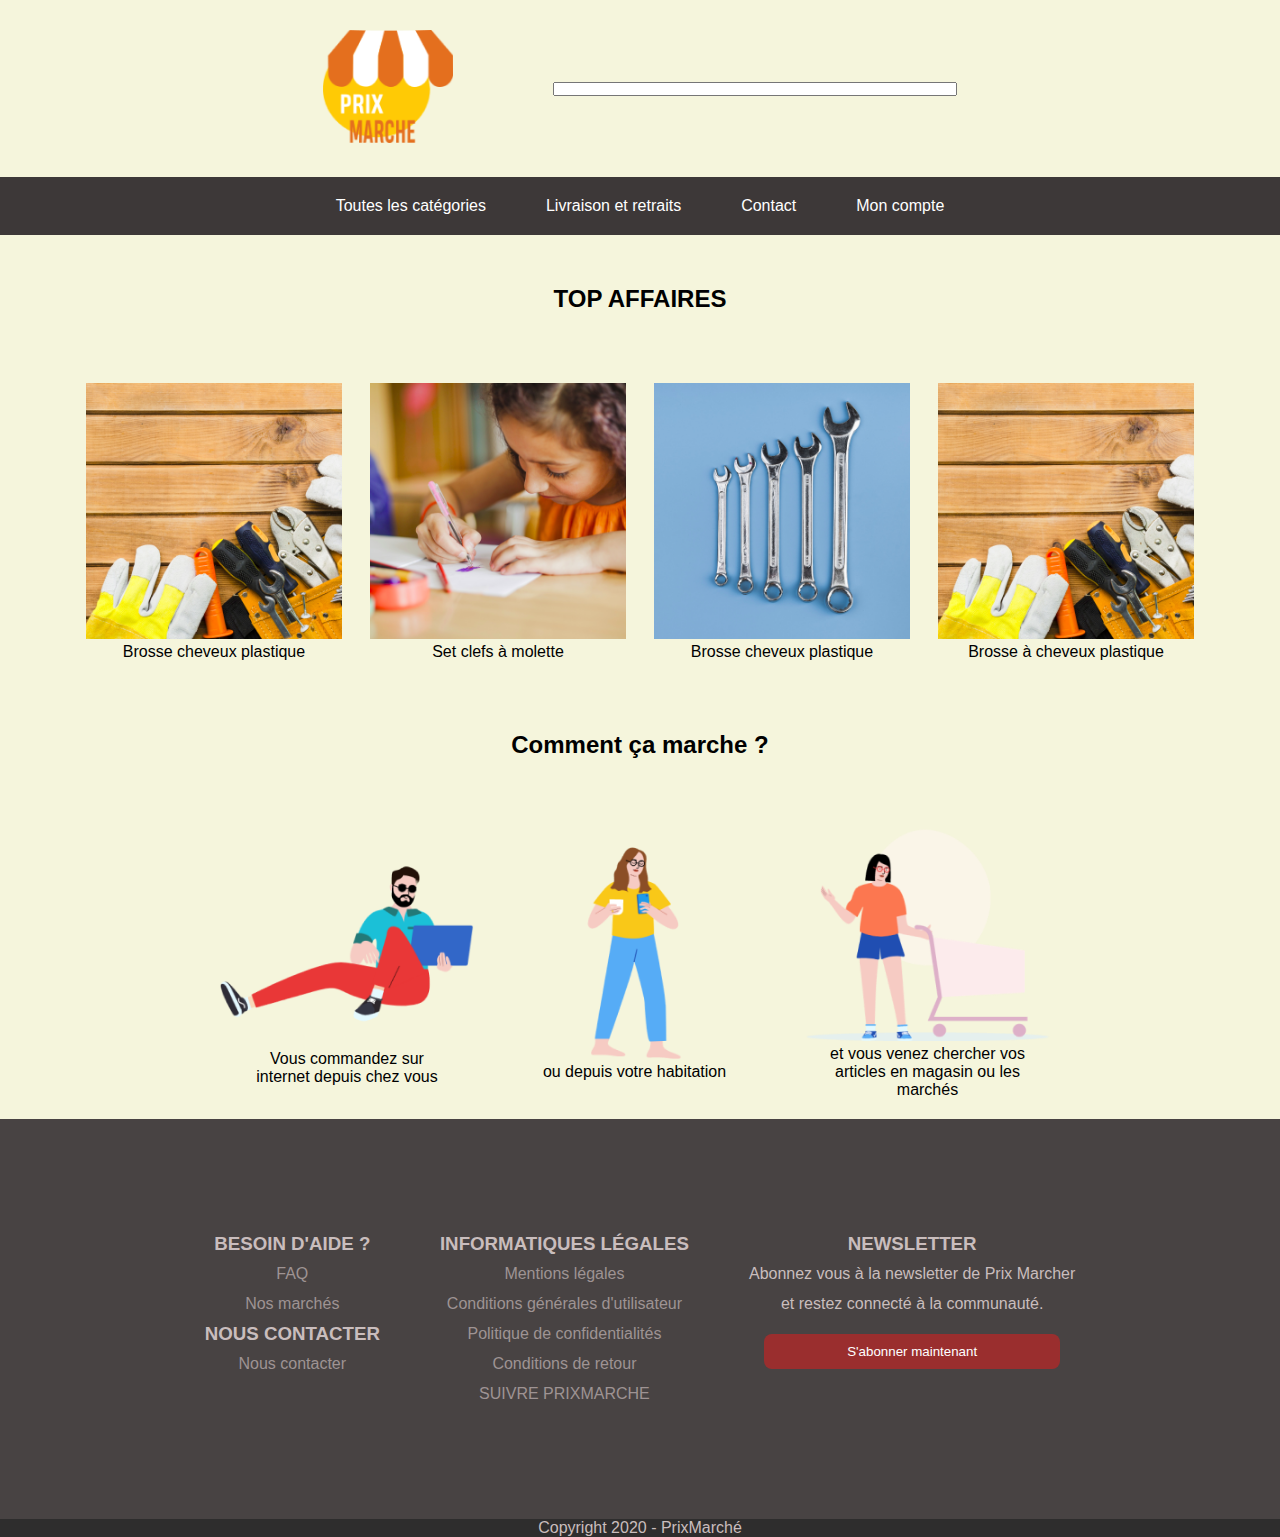
<file: index.html>
<!DOCTYPE html>
<html lang="fr">
<head>
  <meta charset="UTF-8">
  <meta name="viewport" content="width=device-width, initial-scale=1.0">
  <title>Prix marche</title>
  <link rel="stylesheet" href="style.css">
  </head>

  <body>
    <header>
      <div class="nav-mobile">
        <button class="ham"></button>
        <nav class="navbar">
          <ul>
            <li><a href="menuLink">Toutes les catégories</a></li>
            <li><a href="menuLink">Livraison et retraits</a></li>
            <li><a href="menuLink">Contact</a></li>
            <li><a href="menuLink">Mon compte</a></li>
            <li><a class="menuLink" href="#">Entretien et ménage</a></li>
            <li><a class="menuLink" href="#">Bricolage</a></li>
            <li><a class="menuLink" href="#">Bureau-scolaire</a></li>
            <li><a class="menuLink" href="#">Masque</a></li>
            <li><a class="menuLink" href="#">Mercerie</a></li>
            <li><a class="menuLink" href="#">Entretien et ménage</a></li>
            <li><a class="menuLink" href="#">Soin et beauté</a></li>
            <li><a class="menuLink" href="#">Salle de bain</a></li>
            <li><a class="menuLink" href="#">Jeux et jouets</a></li>
            <li><a class="menuLink" href="#">Téléphonie-Multimédia</a></li>
            <li><a class="menuLink" href="#">Animalerie</a></li>
          </ul>
        </nav>
        <div class="logo-principal">
          <a href="index.html"><img src="images/logo-prix-marché 1.png" alt="logo-prix-marché"></a>
        </div>
        <div class="cart">
          <img src="images/panier.png" alt="">
        </div>
      </div>
      <div class="menu-pc">
        <div class="logo-search">
          <a href="index.html"><img src="images/logo-prix-marché 1.png" alt="logo-prix-marché"></a>
          <input type="text">
        </div>

        <nav class="navbar-pc">
          <ul>
            <li><a href="categories.html">Toutes les catégories</a></li>
            <li><a href="">Livraison et retraits</a></li>
            <li><a href="">Contact</a></li>
            <li><a href="">Mon compte</a></li>
          </ul>
        </nav>

      </div>
    </header>

    <section class="container">
      <h2>TOP AFFAIRES</h2>
      <div class="blocs">
        <div class="bloc">
          <a href=""><img src="images/Different carpentry tools on wooden table.png" alt=""></a>
          <p>Brosse cheveux plastique</p>
        </div>
        <div class="bloc">
          <a href=""><img src="images/Schoolgirl sitting at table drawing.png" alt=""></a>
          <p>Set clefs à molette</p>
        </div>
        <div class="bloc">
          <a href=""><img src="images/Top view different types of wrenches.png" alt=""></a>
          <p>Brosse cheveux plastique</p>
        </div>
        <div class="bloc">
          <a href=""><img src="images/Different carpentry tools on wooden table.png" alt=""></a>
          <p>Brosse à cheveux plastique</p>
        </div>
      </div>
    </section>

    <section class="container">
      <h2>Comment ça marche ?</h2>
      <div class="blocs">
        <div class="bloc">
          <a href=""><img src="images/Stuck at Home Sitting On Floor.png" alt=""></a>
          <p>Vous commandez sur<br> internet depuis chez vous</p>
        </div>
        <div class="bloc">
          <a href=""><img src="images/Stuck at Home Standing.png" alt=""></a>
          <p>ou depuis votre habitation</p>
        </div>
        <div class="bloc">
          <a href=""><img src="images/Stuck at Home Shopping.png" alt=""></a>
          <p>et vous venez chercher vos<br> articles en magasin ou les<br> marchés</p>
        </div>
    </section>

    <footer>
      <div class="footer">
        <div>
          <h3>BESOIN D'AIDE ?</h3>
          <a href="">FAQ</a>
          <a href="">Nos marchés</a>
          <h3>NOUS CONTACTER</h3>
          <a href="">Nous contacter</a>
        </div>
        <div>
          <h3>INFORMATIQUES LÉGALES</h3>
          <a href="">Mentions légales</a>
          <a href="">Conditions générales d'utilisateur</a>
          <a href="">Politique de confidentialités</a>
          <a href="">Conditions de retour</a>
          <a href="">SUIVRE PRIXMARCHE</a>
        </div>
        <div>
          <h3>NEWSLETTER</h3>
          <p>Abonnez vous à la newsletter de Prix Marcher<br> et restez connecté à la communauté.</p>
          <button>S'abonner maintenant</button>
        </div>
      </div>
      <div class="copyright">
        <p>Copyright 2020 - PrixMarché </p>
      </div>
    </footer>

  <script src="script.js"></script>
</body>
</html>
</file>
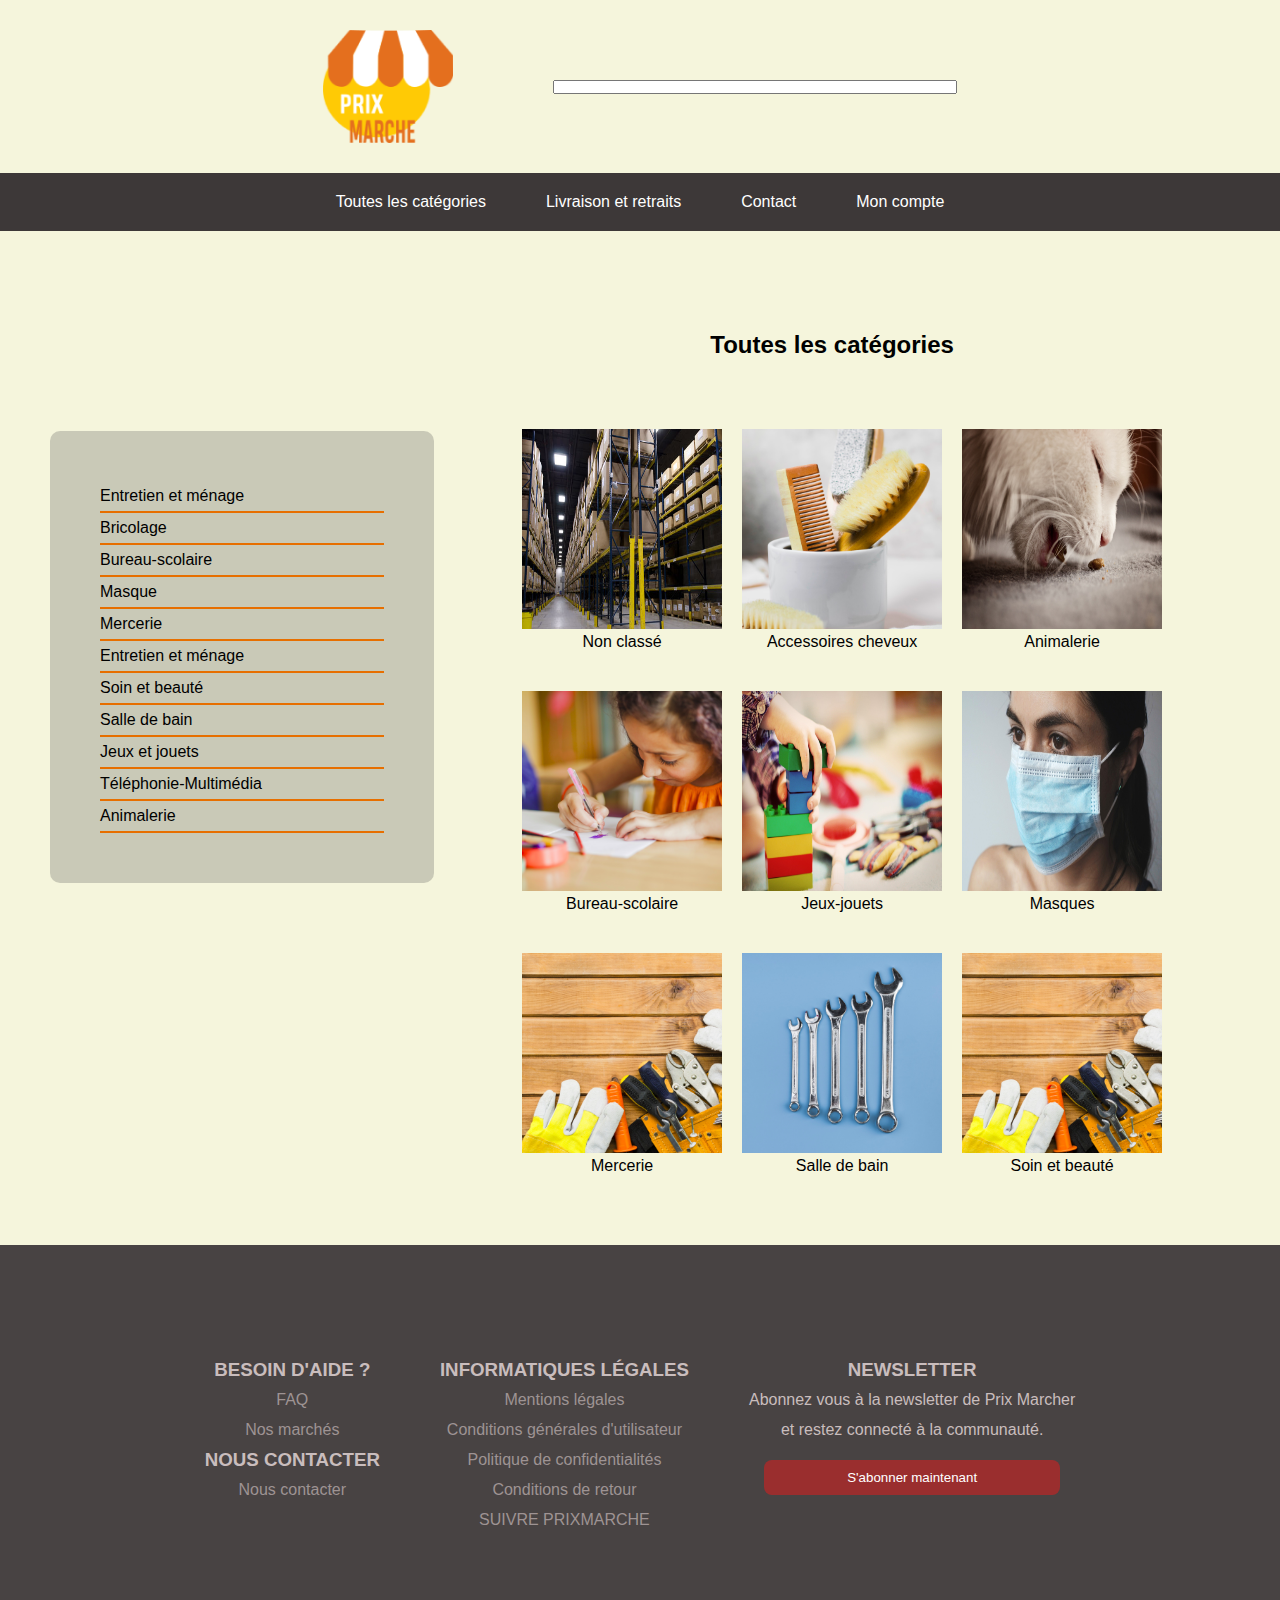
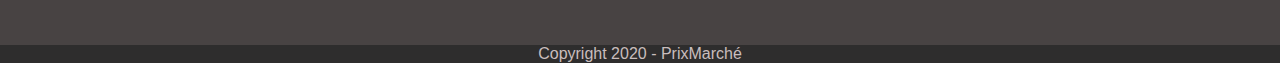
<file: categories.html>
<!DOCTYPE html>
<html lang="fr">
<head>
  <meta charset="UTF-8">
  <meta name="viewport" content="width=device-width, initial-scale=1.0">
  <title>Prix marche</title>
  <link rel="stylesheet" href="style.css">
  </head>

  <body>
    <header>
      <div class="nav-mobile">
        <button class="ham"></button>
        <nav class="navbar">
          <ul>
            <li><a href="">Livraison et retraits</a></li>
            <li><a href="">Contact</a></li>
            <li><a href="">Mon compte</a></li>
            <li><a href="categories.html">Toutes les catégories</a></li>
            <li><a class="menuLink" href="#">Entretien et ménage</a></li>
            <li><a class="menuLink" href="#">Bricolage</a></li>
            <li><a class="menuLink" href="#">Bureau-scolaire</a></li>
            <li><a class="menuLink" href="#">Masque</a></li>
            <li><a class="menuLink" href="#">Mercerie</a></li>
            <li><a class="menuLink" href="#">Entretien et ménage</a></li>
            <li><a class="menuLink" href="#">Soin et beauté</a></li>
            <li><a class="menuLink" href="#">Salle de bain</a></li>
            <li><a class="menuLink" href="#">Jeux et jouets</a></li>
            <li><a class="menuLink" href="#">Téléphonie-Multimédia</a></li>
            <li><a class="menuLink" href="#">Animalerie</a></li>
          </ul>
        </nav>
        <div class="logo-principal">
          <a href="index.html"><img src="images/logo-prix-marché 1.png" alt="logo-prix-marché"></a>
        </div>
        <div class="cart">
          <img src="images/panier.png" alt="">
        </div>
      </div>
      <div class="menu-pc">
        <div class="logo-search">
          <img src="images/logo-prix-marché 1.png" alt="logo-prix-marché">
          <input type="text">
        </div>

        <nav class="navbar-pc">
          <ul>
            <li><a href="categories.html">Toutes les catégories</a></li>
            <li><a href="">Livraison et retraits</a></li>
            <li><a href="">Contact</a></li>
            <li><a href="">Mon compte</a></li>
          </ul>
        </nav>

      </div>
    </header>

    <section class="categories">
      <div class="screen-left">
        <ul>
          <li><a class="menuLink" href="#">Entretien et ménage</a></li>
          <li><a class="menuLink" href="#">Bricolage</a></li>
          <li><a class="menuLink" href="#">Bureau-scolaire</a></li>
          <li><a class="menuLink" href="#">Masque</a></li>
          <li><a class="menuLink" href="#">Mercerie</a></li>
          <li><a class="menuLink" href="#">Entretien et ménage</a></li>
          <li><a class="menuLink" href="#">Soin et beauté</a></li>
          <li><a class="menuLink" href="#">Salle de bain</a></li>
          <li><a class="menuLink" href="#">Jeux et jouets</a></li>
          <li><a class="menuLink" href="#">Téléphonie-Multimédia</a></li>
          <li><a class="menuLink" href="#">Animalerie</a></li>
        </ul>
      </div>

      <div class="container-categories">
        <h2>Toutes les catégories</h2>
        <div class="blocs">
          <div class="bloc">
            <a href=""><img src="images/Finished-Parts-Content.jpg" alt=""></a>
            <p>Non classé</p>
          </div>
          <div class="bloc">
            <a href=""><img src="images/brosse3.png" alt=""></a>
            <p>Accessoires cheveux</p>
          </div>
          <div class="bloc">
            <a href=""><img src="images/animal.jpg" alt=""></a>
            <p>Animalerie</p>
          </div>
          <div class="bloc">
            <a href=""><img src="images/Schoolgirl sitting at table drawing.png" alt=""></a>
            <p>Bureau-scolaire</p>
          </div>
          <div class="bloc">
            <a href=""><img src="images/enfant.jpg" alt=""></a>
            <p>Jeux-jouets</p>
          </div>
          <div class="bloc">
            <a href=""><img src="images/mask-4898571_1920.jpg" alt=""></a>
            <p>Masques</p>
          </div>
          <div class="bloc">
            <a href=""><img src="images/Different carpentry tools on wooden table.png" alt=""></a>
            <p>Mercerie</p>
          </div>
          <div class="bloc">
            <a href=""><img src="images/Top view different types of wrenches.png" alt=""></a>
            <p>Salle de bain</p>
          </div>
          <div class="bloc">
            <a href=""><img src="images/Different carpentry tools on wooden table.png" alt=""></a>
            <p>Soin et beauté</p>
          </div>
        </div>
      </div>
    </section>





    <footer>
      <div class="footer">
        <div>
          <h3>BESOIN D'AIDE ?</h3>
          <a href="">FAQ</a>
          <a href="">Nos marchés</a>
          <h3>NOUS CONTACTER</h3>
          <a href="">Nous contacter</a>
        </div>
        <div>
          <h3>INFORMATIQUES LÉGALES</h3>
          <a href="">Mentions légales</a>
          <a href="">Conditions générales d'utilisateur</a>
          <a href="">Politique de confidentialités</a>
          <a href="">Conditions de retour</a>
          <a href="">SUIVRE PRIXMARCHE</a>
        </div>
        <div>
          <h3>NEWSLETTER</h3>
          <p>Abonnez vous à la newsletter de Prix Marcher<br> et restez connecté à la communauté.</p>
          <button>S'abonner maintenant</button>
        </div>
      </div>
      <div class="copyright">
        <p>Copyright 2020 - PrixMarché </p>
      </div>
    </footer>

  <script src="script.js"></script>
</body>
</html>
</file>
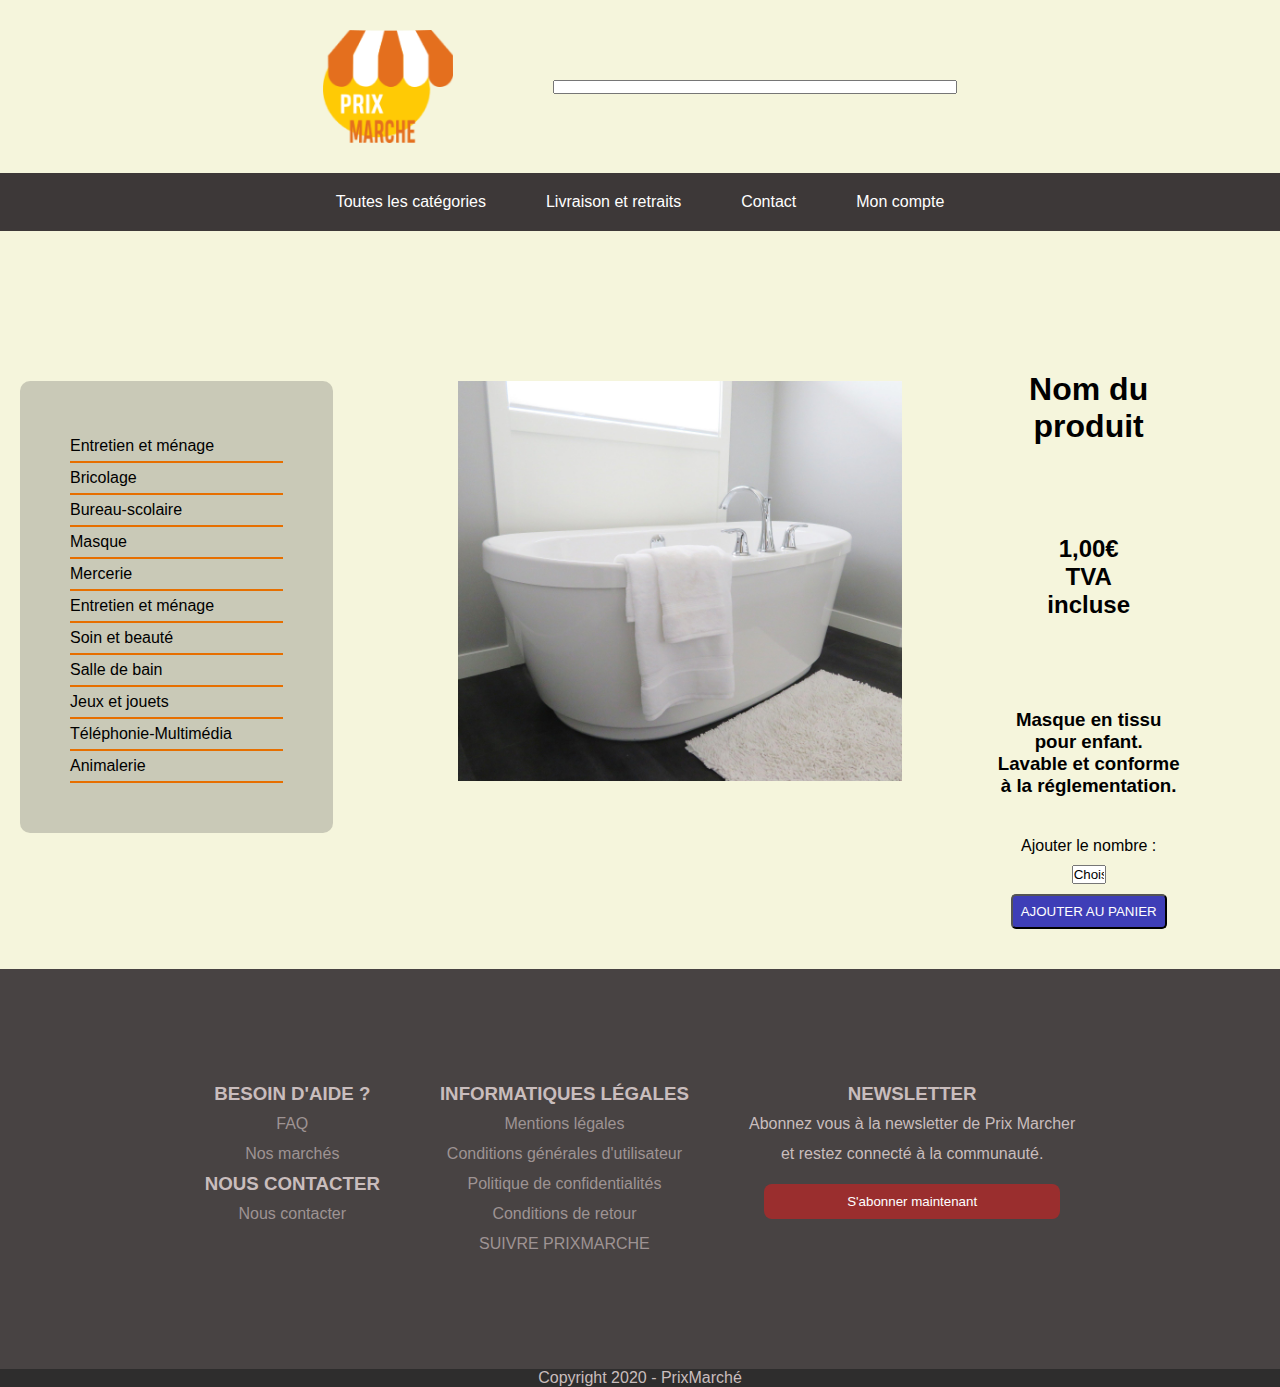
<file: product.html>
<!DOCTYPE html>
<html lang="fr">
<head>
  <meta charset="UTF-8">
  <meta name="viewport" content="width=device-width, initial-scale=1.0">
  <title>Prix marche</title>
  <link rel="stylesheet" href="style.css">
  </head>

  <body>
    <header>
      <div class="nav-mobile">
        <button class="ham"></button>
        <nav class="navbar">
          <ul>
            <li><a href="">Livraison et retraits</a></li>
            <li><a href="">Contact</a></li>
            <li><a href="">Mon compte</a></li>
            <li><a href="categories.html">Toutes les catégories</a></li>
            <li><a class="menuLink" href="#">Entretien et ménage</a></li>
            <li><a class="menuLink" href="#">Bricolage</a></li>
            <li><a class="menuLink" href="#">Bureau-scolaire</a></li>
            <li><a class="menuLink" href="#">Masque</a></li>
            <li><a class="menuLink" href="#">Mercerie</a></li>
            <li><a class="menuLink" href="#">Entretien et ménage</a></li>
            <li><a class="menuLink" href="#">Soin et beauté</a></li>
            <li><a class="menuLink" href="#">Salle de bain</a></li>
            <li><a class="menuLink" href="#">Jeux et jouets</a></li>
            <li><a class="menuLink" href="#">Téléphonie-Multimédia</a></li>
            <li><a class="menuLink" href="#">Animalerie</a></li>
          </ul>
        </nav>
        <div class="logo-principal">
          <a href="index.html"><img src="images/logo-prix-marché 1.png" alt="logo-prix-marché"></a>
        </div>
        <div class="cart">
          <img src="images/panier.png" alt="">
        </div>
      </div>
      <div class="menu-pc">
        <div class="logo-search">
          <img src="images/logo-prix-marché 1.png" alt="logo-prix-marché">
          <input type="text">
        </div>

        <nav class="navbar-pc">
          <ul>
            <li><a href="categories.html">Toutes les catégories</a></li>
            <li><a href="">Livraison et retraits</a></li>
            <li><a href="">Contact</a></li>
            <li><a href="">Mon compte</a></li>
          </ul>
        </nav>

      </div>
    </header>

    <section class="product">
      <div class="screen-left">
        <ul>
          <li><a class="menuLink" href="#">Entretien et ménage</a></li>
          <li><a class="menuLink" href="#">Bricolage</a></li>
          <li><a class="menuLink" href="#">Bureau-scolaire</a></li>
          <li><a class="menuLink" href="#">Masque</a></li>
          <li><a class="menuLink" href="#">Mercerie</a></li>
          <li><a class="menuLink" href="#">Entretien et ménage</a></li>
          <li><a class="menuLink" href="#">Soin et beauté</a></li>
          <li><a class="menuLink" href="#">Salle de bain</a></li>
          <li><a class="menuLink" href="#">Jeux et jouets</a></li>
          <li><a class="menuLink" href="#">Téléphonie-Multimédia</a></li>
          <li><a class="menuLink" href="#">Animalerie</a></li>
        </ul>
      </div>

      <div class="container-product">
        <div class="bloc">
          <img src="images/baignoire.jpg" alt="">
        </div>
        <div class="blocs">
        <!--NAME OF PRODUCT-->
          <div class="bloc">
            <h1>Nom du produit</h1>
          </div>
        <!--PRICE OF PRODUCT-->
          <div class="bloc">
            <h2>1,00€ TVA incluse</h2>
          </div>
        <!--DESCRIPTION OF PRODUCT-->
          <div class="bloc">
            <h3>Masque en tissu pour enfant.<br> Lavable et conforme à la réglementation.</h3>
          </div>
        <!--User enter number of product-->
          <div class="bloc">
            <p>Ajouter le nombre :</p>
            <input type="text" value="Choisir le nombre de produit">
            <button>AJOUTER AU PANIER</button>
          </div>
        </div>
      </div>
    </section>

    <footer>
      <div class="footer">
        <div>
          <h3>BESOIN D'AIDE ?</h3>
          <a href="">FAQ</a>
          <a href="">Nos marchés</a>
          <h3>NOUS CONTACTER</h3>
          <a href="">Nous contacter</a>
        </div>
        <div>
          <h3>INFORMATIQUES LÉGALES</h3>
          <a href="">Mentions légales</a>
          <a href="">Conditions générales d'utilisateur</a>
          <a href="">Politique de confidentialités</a>
          <a href="">Conditions de retour</a>
          <a href="">SUIVRE PRIXMARCHE</a>
        </div>
        <div>
          <h3>NEWSLETTER</h3>
          <p>Abonnez vous à la newsletter de Prix Marcher<br> et restez connecté à la communauté.</p>
          <button>S'abonner maintenant</button>
        </div>
      </div>
      <div class="copyright">
        <p>Copyright 2020 - PrixMarché </p>
      </div>
    </footer>
    <script src="script.js"></script>
  </body>
  </html>
</file>
<file: style.css>
/*Global*/
* {
    padding: 0;
    margin: 0;
  }
  body {
    background-color: beige;
  }
  h2 {
    margin: 50px;
  }
  h1,
  h2,
  h3,
  h4,
  h5,
  h6,
  p,
  a {
    font-family: -apple-system, BlinkMacSystemFont, 'Segoe UI', Roboto, Oxygen, Ubuntu, Cantarell, 'Open Sans', 'Helvetica Neue', sans-serif;
  }
  /*header*/
  header {
    margin: 0;
    padding: 0;
  }
  .nav-mobile {
    display: flex;
    justify-content: center;
    background-color: beige;
  }
  a,
  li {
    list-style-type: none;
    text-decoration: none;
  }
  /*Cart*/
  .cart img {
    position: absolute;
    top: 20px;
    right: 20px;
    width: 50px;
  }
  /*Menu pc*/
  .menu-pc {
    display: none;
  }
  /*Menu nav mobile*/
  .ham {
    position: absolute;
    z-index: 1000;
    top: 20px;
    left: 20px;
    width: 36px;
    height: 36px;
    border: none;
    cursor: pointer;
    background-color: transparent;
    border: 1px solid rgb(0, 0, 0);
    background-image: url("https://ljc-dev.github.io/testing0/ham.svg");
    background-size: 100%;
  }
  .showClose {
    background-image: url("https://ljc-dev.github.io/testing0/ham-close.svg");
  }
  .navbar {
    position: absolute;
    top: 0;
    left: 0;
    background: rgb(255, 255, 255);
    width: 80%;
    height: 120vh;
    overflow: hidden;
    color: rgb(0, 0, 0);
    transform: translateY(-100%);
    transition: transform 0.2s ease;
    background-color: rgb(255, 255, 255);
  }
  .logo-principal img {
    width: 80px;
    margin-top: 10px;
  }
  .showNav {
    transform: translateY(0);
  }
  .navbar ul {
    width: 100%;
    height: 100%;
    list-style: none;
    display: flex;
    flex-flow: column nowrap;
    margin-left: 20px;
    margin-top: 80px;
  }
  .navbar ul li a {
    color: rgb(0, 0, 0);
    padding-bottom: 10px;
    border-bottom: 2px solid rgb(255, 255, 255);
    text-decoration: none;
    font-family: 'Open Sans', sans-serif;
    font-size: 1rem;
    line-height: 40px;
  }
  .navbar ul li a:hover {
    color: #e76f00;
  }
/*Section header*/
.container {
  display: flex;
  flex-direction: column;
  text-align: center;
}
.blocs {
  align-items: center;
  justify-content: center;
  text-align: center;
}
.bloc {
  margin-top:20px;
  margin-bottom: 20px;
}
/*Screen left list categories*/
.screen-left {
  display: none;
  background-color: #4b4b4b41;
  margin: auto;
  padding: 50px;
}
.screen-left li {
  border-bottom: 2px solid #e76f00;
}
.screen-left a {
  color: #000;
  line-height: 30px;
}
.screen-left a:hover {
  color: #e76f00;
}
/*Page categories*/
.container-categories {
  text-align: center;
}
.container-categories img {
  width: 350px;
}
.container-categories img:hover {
  border-radius: 10px;
  border: 3px solid #e76f00;
}
/*Page product*/
.container-product {
  text-align: center;
  margin-right: 20px;
  margin: 20px
}
.container-product .bloc img {
  width: 70%;
  margin: 10px;
}
.container-product input {
  margin: 10px;
  width: 30px;
}
.container-product button {
  padding: 8px;
  color: #fff;
  background-color: rgba(33, 33, 177, 0.864);
  border-radius: 5px;
}
.container-product button:hover {
  background-color: rgba(72, 72, 184, 0.815);
}

/*Footer*/
footer {
  background-color: #484343;
  color: #c9bdbd;
  display: flex;
  flex-direction: column;
  align-items: center;
}
footer div {
  display: flex;
  flex-direction: column;
  margin: 20px;
  text-align: center;
}
footer a {
  color: #9e9393;
  line-height: 30px;
}
footer button {
  color: rgb(255, 255, 255);
  background-color: rgba(196, 36, 36, 0.664);
  border-radius: 8px;
  border: rgb(224, 18, 18);
  margin: 15px;
  padding: 10px;
}
footer button:hover {
  border: 2px solid rgba(0, 0, 0, 0.404);
}

footer a:hover {
  color: #e76f00;
}

.copyright {
  background-color: rgb(46, 45, 45);
  width: 100%;
  margin: 0;
}

@media screen and (min-width: 768px){
  /*home page*/
  .blocs {
    display: flex;
    flex-direction: row;
    flex-wrap: wrap;
  }
  .container-categories {
    width: 70%
  }
  .container-categories .bloc {
    margin-left: 20px;
  }
  .blocs img {
    width: 90%;
  }
  .nav-mobile {
    display: none;
  }
  /*categories*/
  .screen-left {
    display: block;
    width: 25%;
    margin-top: 150px;
    border-radius: 10px;
  }
  .categories {
    display: flex;
    margin: 50px;
  }
  .container-categories img {
    width: 200px;
    height: 200px;
  }
  /*product*/
  .product .screen-left {
    margin-left: 20px;
    margin-right: 10px;
    width: 600px;
  }
  .product {
    display: flex;
  }
  .container-product {
    display: flex;
    margin-top: 120px;
    margin-right: 100px;
  }

  .container-product .blocs {
    display: flex;
    flex-direction: column;
  }
  .container-product img {
    width: 500px
  }
  /*Menu pc*/
  .logo-search {
    display: flex;
    align-items: center;
    justify-content: center;
    margin: 30px;
  }
  .logo-search input {
    width: 400px;
    height: 10px;
    margin-left: 100px;
  }
  .logo-search img {
    width: 130px;
  }
  .menu-pc {
    display: block;
  }
  .navbar-pc ul {
    display: flex;
    align-items: center;
    justify-content: center;
    background-color: rgb(61, 56, 56);
    min-width: 100%;
    padding-top: 20px;
    padding-bottom: 20px;
  }
  .navbar-pc ul li a {
    color: white;
    padding-left: 30px;
    padding-right: 30px;
    padding-top: 20px;
    padding-bottom: 20px;
  }
  .navbar-pc ul li a:hover {
    color: #e76f00;
    border: 1px solid#e76f00;;
  }
  .navbar-pc ul li a:hover {
    background-color: rgba(80, 78, 78, 0.575);
  }
  /*Footer*/
  .footer {
    display: flex;
    flex-direction: row;
    margin: 80px;
    line-height: 30px;
  }
  .footer div {
    margin: 30px;
  }
}
</file>
